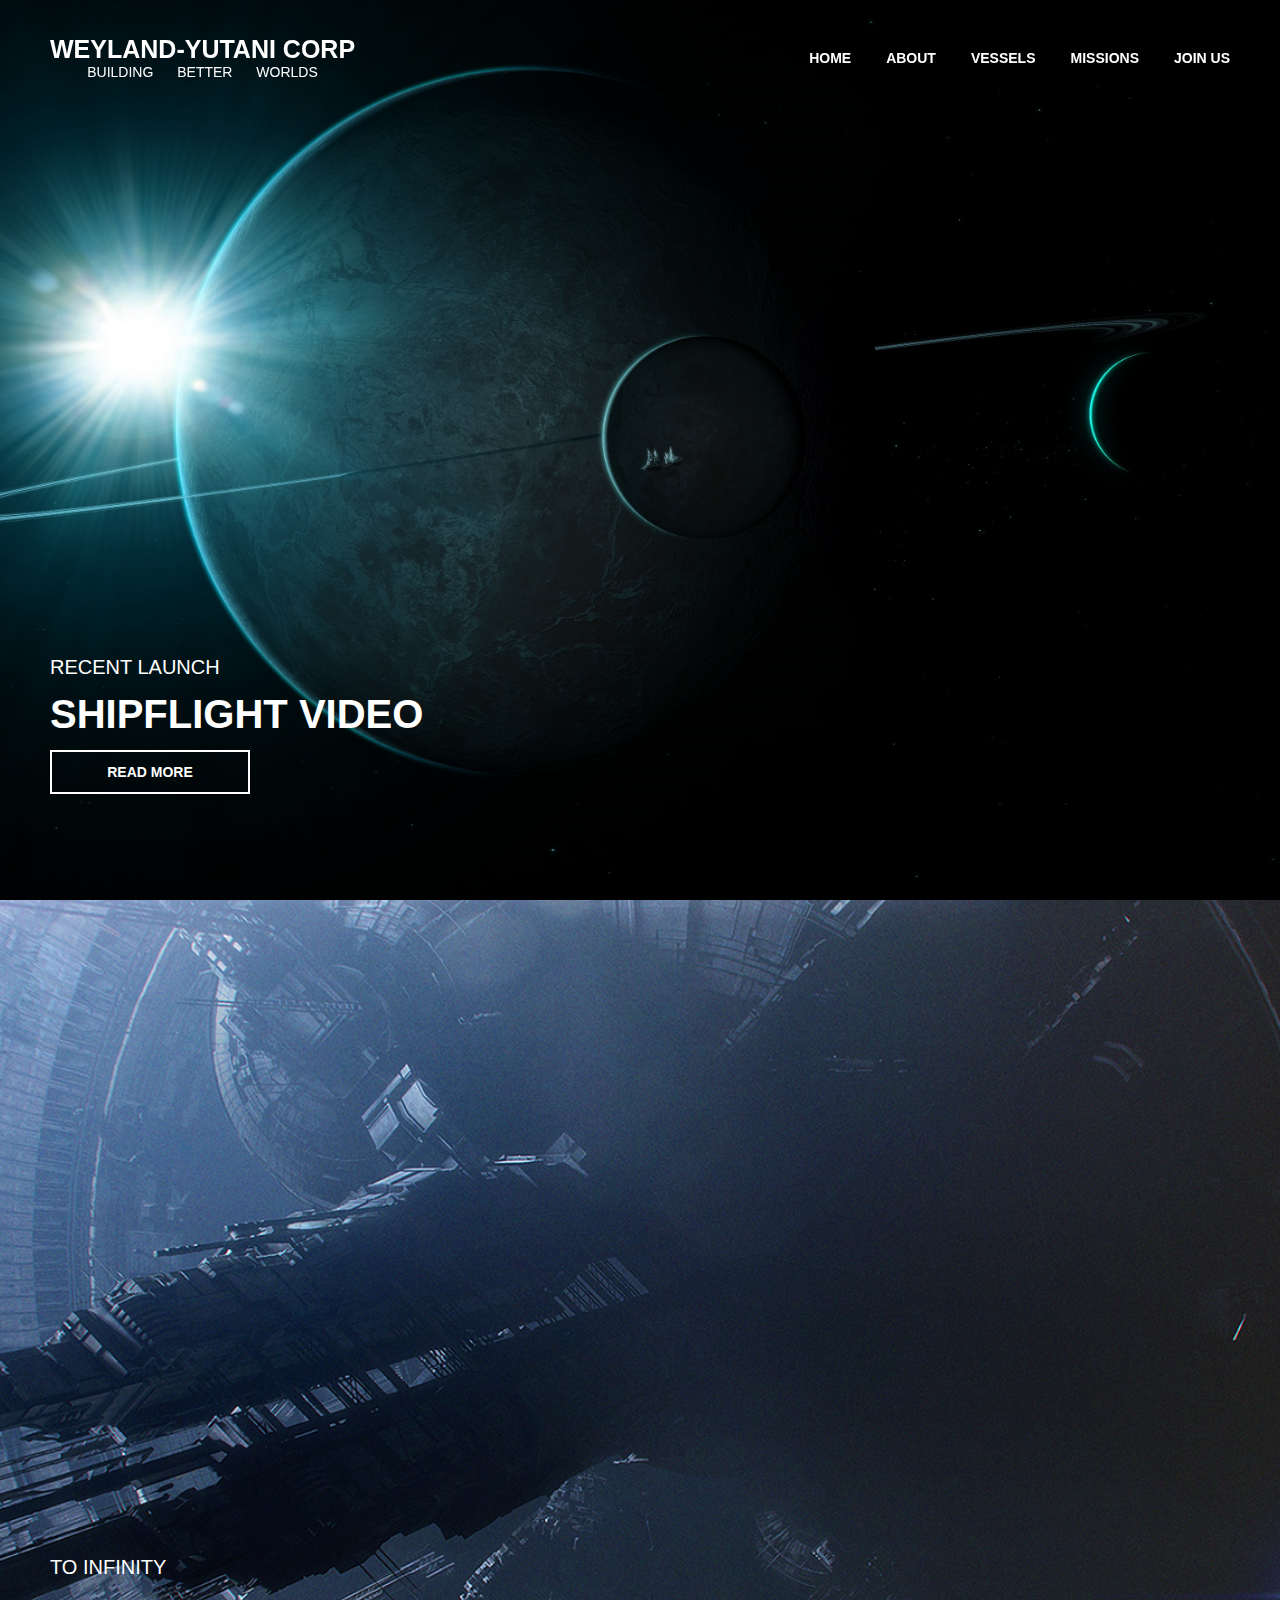
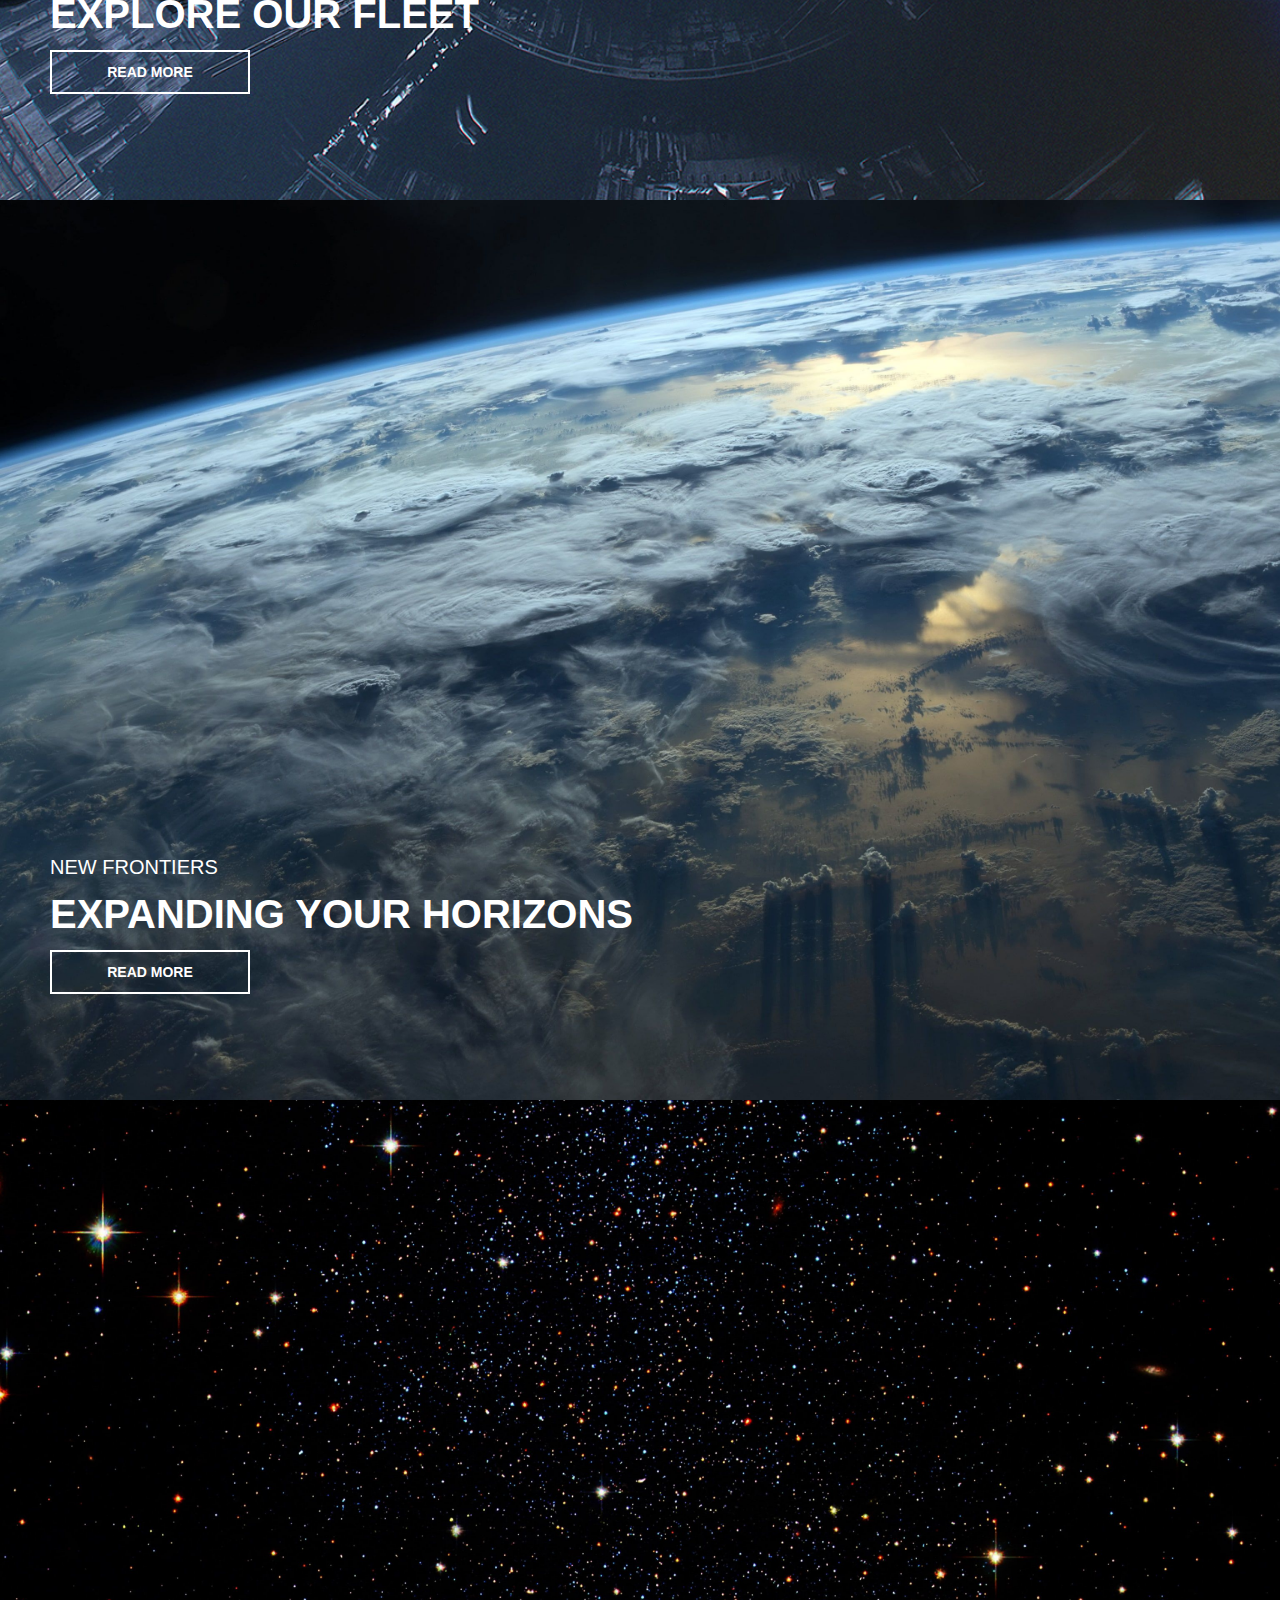
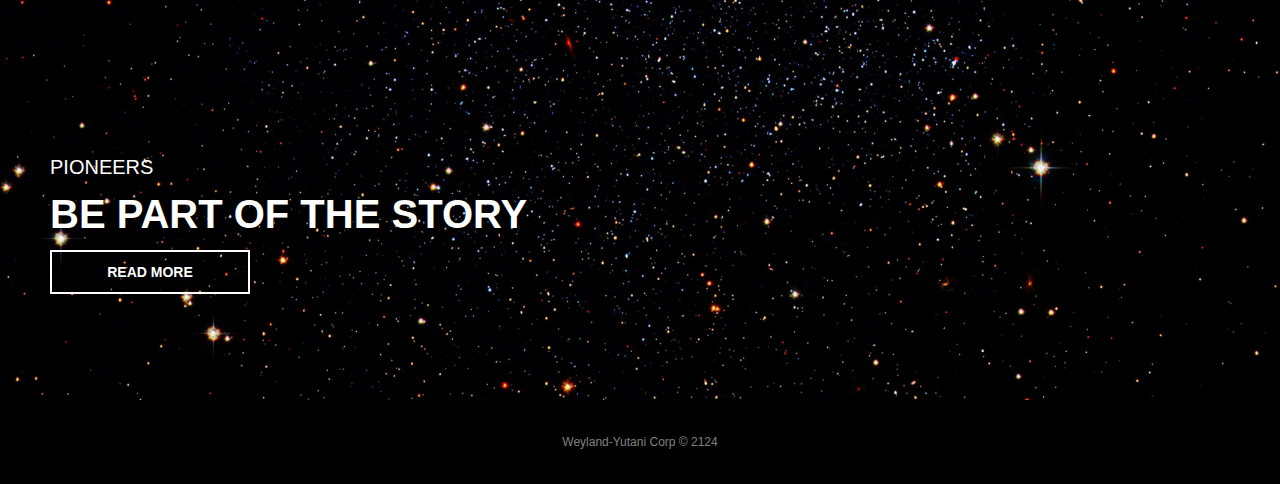
<file: week-1-website/index.html>
<!DOCTYPE html>
<html lang="en">

<head>
    <meta charset="UTF-8">
    <meta name="viewport" content="width=device-width, initial-scale=1.0">
    <title>Weyland-Yutani Corp</title>
    <link rel="stylesheet" href="./style.css" />
</head>

<body>
    <header class="site-header">
        <div class="title-motto">
            <h1 class="site-title">weyland-yutani corp</h1>
            <h4 class="motto">building better worlds</h4>
        </div>
        <nav class="nav-menu">
            <a href="#">home</a>
            <a href="#">about</a>
            <a href="#vessels">vessels</a>
            <a href="#missions">missions</a>
            <a href="#joinus">join us</a>
        </nav>
    </header>

    <main>
        <section class="backdrop nostromo-planets" id="home">
            <div class="box">
                <h2 class="box-title">recent launch</h2>
                <h3 class="box-subtitle">shipflight video</h3>
                <a class="read-more" href="#">read more</a>
            </div>
        </section>

        <section class="backdrop station" id="vessels">
            <div class="box">
                <h2 class="box-title">to infinity</h2>
                <h3 class="box-subtitle">explore our fleet</h3>
                <a class="read-more" href="#">read more</a>
            </div>
        </section>

        <section class="backdrop atmos" id="missions">
            <div class="box">
                <h2 class="box-title">new frontiers</h2>
                <h3 class="box-subtitle">expanding your horizons</h3>
                <a class="read-more" href="#">read more</a>
            </div>
        </section>

        <section class="backdrop stars-sagg" id="joinus">
            <div class="box">
                <h2 class="box-title">pioneers</h2>
                <h3 class="box-subtitle">be part of the story</h3>
                <a class="read-more" href="#">read more</a>
            </div>
        </section>
    </main>

    <footer>
        <p>Weyland-Yutani Corp © 2124</p>
    </footer>
</body>


</html>
</file>
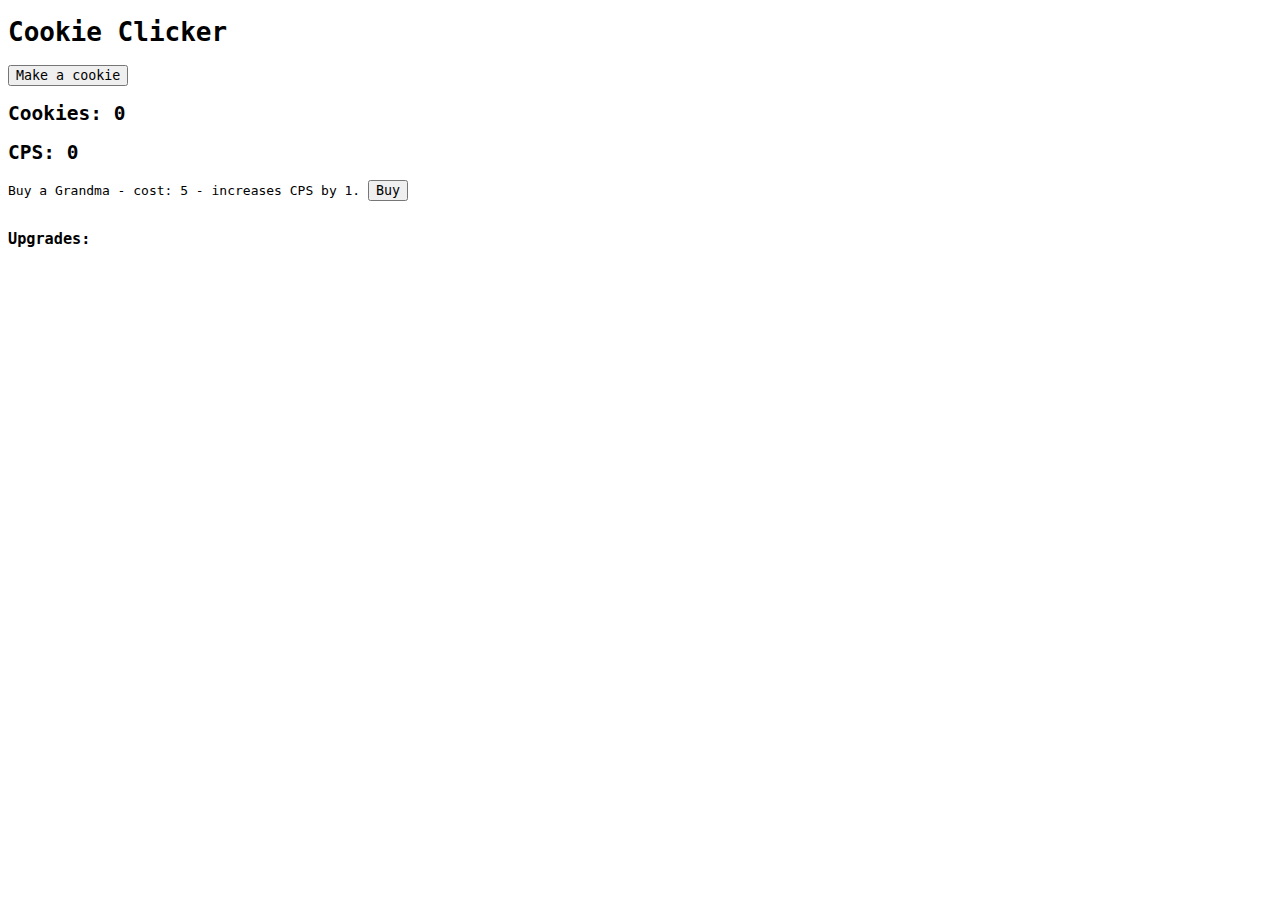
<file: week-3-cookie-clicker/index.html>
<!DOCTYPE html>
<html lang="en">

<head>
    <meta charset="UTF-8" />
    <meta name="viewport" content="width=device-width, initial-scale=1.0" />
    <title>Clicker Game</title>
    <link rel="stylesheet" href="./style.css" />
    <script src="./app.js" defer></script>
</head>

<header>
    <h1>Cookie Clicker</h1>
</header>

<body>
    <button id="cookie-btn">Make a cookie</button>
    <h2>Cookies: <span id="cookie-display">0</span></h2>
    <h2>CPS: <span id="cps-display">0</span></h2>
    <p>Buy a Grandma - cost: 5 - increases CPS by 1.
        <button id="grandma-btn">Buy</button>
    </p>
    <section id="upgrades">
        <h3>Upgrades:</h3>
    </section>
</body>

</html>
</file>
<file: week-1-website/style.css>
* {
  margin: 0;
  padding: 0;
  box-sizing: border-box;
  font-family: sans-serif;
  scroll-behavior: smooth;
}

.backdrop {
  position: relative;
  background-size: cover;
  background-position: center;
  height: 100vh;
}

.nostromo-planets {
  background-image: url(./nostromo-thedus.jfif);
}

.stars-sagg {
  background-image: url(./stars-sagg.jpg);
}

.station {
  background-image: url(./station.jpg);
}

.atmos {
  background-image: url(./atmos.jpg);
}
.site-header {
  color: white;
  padding: 35px;
  padding-left: 50px;
  padding-right: 50px;
  position: fixed;
  top: 0;
  left: 0;
  z-index: 1;
  width: 100%;
  display: flex;
  justify-content: space-between;
  align-items: center;
  text-transform: uppercase;
}

.title-motto {
  display: flex;
  flex-direction: column;
  align-items: center;
}

.site-title {
  font-size: 25px;
}

.motto {
  word-spacing: 20px;
  font-size: 14px;
  font-weight: 200;
}

.nav-menu {
  display: flex;
  gap: 35px;
}

.nav-menu a {
  text-decoration: none;
  color: white;
  font-size: 14px;
  font-weight: 700;
}

.nav-menu a:hover {
  text-decoration: underline;
}

main {
  text-transform: uppercase;
}

.box {
  height: 150px;
  position: absolute;
  bottom: 100px;
  left: 50px;
  color: white;
  display: flex;
  flex-direction: column;
  justify-content: space-around;
}

.box-title {
  font-weight: 100;
  font-size: 20px;
}

.box-subtitle {
  font-size: 40px;
}

.read-more {
  border: 2px solid white;
  color: white;
  text-decoration: none;
  padding: 12px;
  width: 200px;
  text-align: center;
  font-size: 14px;
  font-weight: 700;
}

.read-more:hover {
  color: black;
  background: white;
}

footer {
  padding: 35px;
  font-size: 12px;
  text-align: center;
  color: gray;
  background-color: black;
}
</file>
<file: week-3-cookie-clicker/style.css>
* {
  font-family: monospace;
}

section {
  display: flex;
  flex-direction: column;
}
</file>
